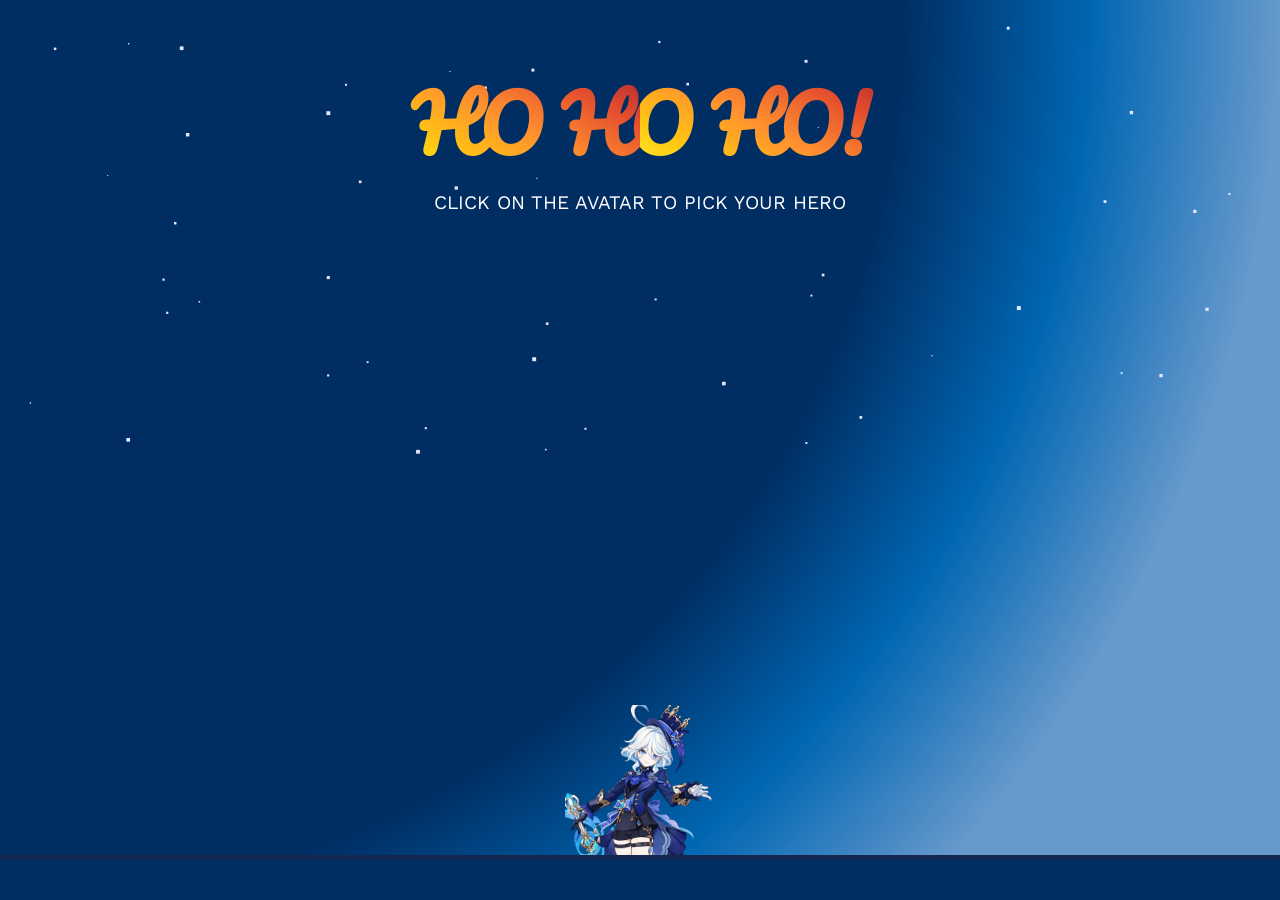
<file: Fireworks/index.html>
<!DOCTYPE html>
<html lang="en">
  <head>
    <meta charset="UTF-8" />
    <meta name="viewport" content="width=device-width, initial-scale=1.0" />
    <title>New Year Fireworks</title>
    <link rel="icon" type="image/x-icon" href="./images/furina.png" />
    <link rel="stylesheet" href="styles.css" />
  </head>
  <body>
    <div class="text-container">
      <h1>Ho Ho Ho!</h1>
      <p>Click on the avatar to pick your hero</p>
    </div>
    <div class="image-container" size="small">
      <img id="avatar" src="./images/furina.png" alt="avatar" />
    </div>
    <canvas id="canvas-background"></canvas>
    <canvas id="canvas-fireworks"></canvas>

    <script src="avatar-toggle.js"></script>
    <script src="canvas-background.js"></script>
    <script src="canvas-fireworks.js"></script>
  </body>
</html>
</file>
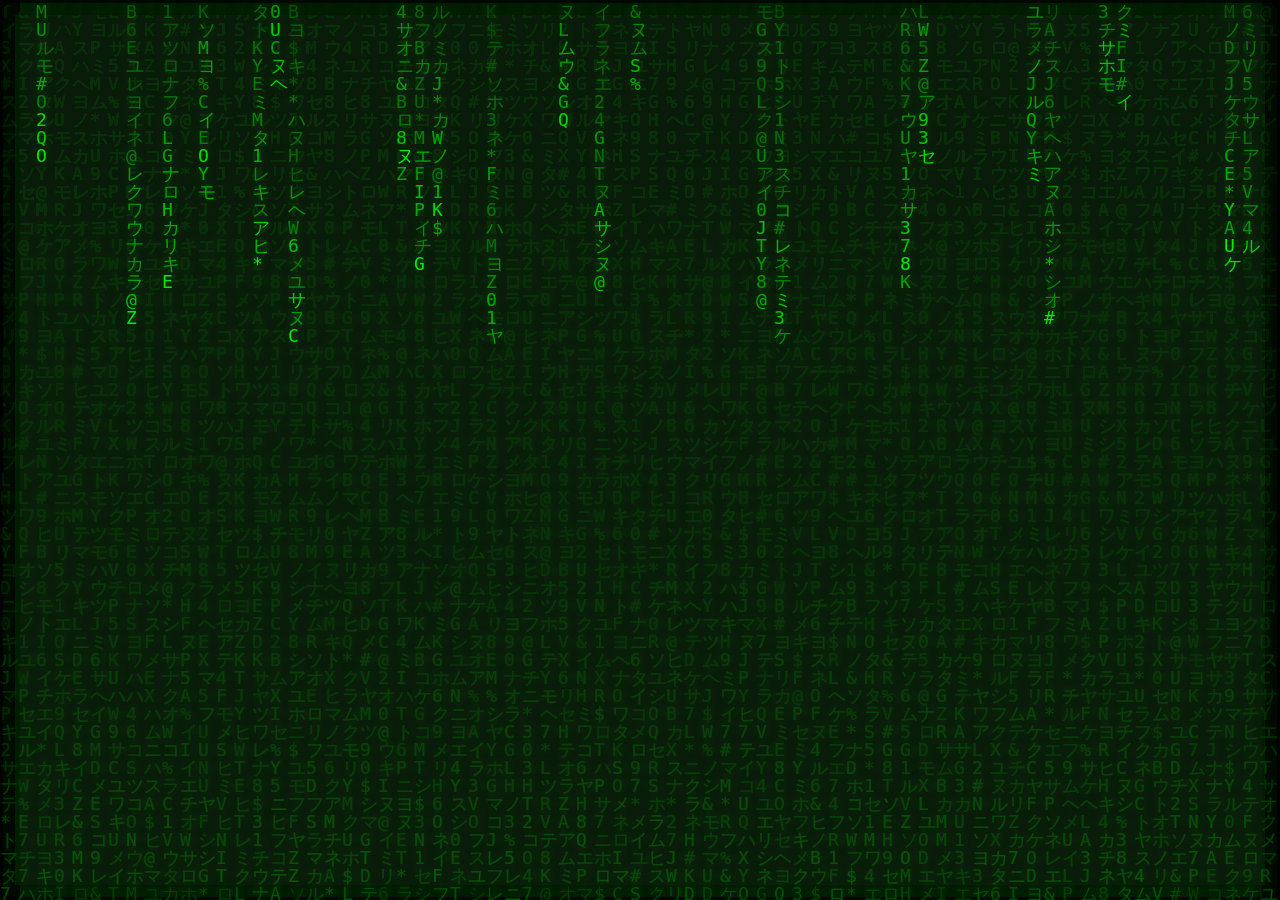
<file: Matrix Rain/index.html>
<!DOCTYPE html>
<html lang="en">
<head>
    <meta charset="UTF-8">
    <meta name="viewport" content="width=device-width, initial-scale=1.0">
    <title>Matrix Rain</title>

    <link rel="stylesheet" href="style.css">
</head>
<body>

<canvas id="canvas"></canvas>

<script src="script.js"></script>
</body>
</html>
</file>
<file: Fireworks/styles.css>
@import url("https://fonts.googleapis.com/css2?family=Pacifico&display=swap");
@import url("https://fonts.googleapis.com/css2?family=Work+Sans&display=swap");

body {
  margin: 0;
  padding: 0;
  overflow: hidden;
  font-family: "Pacifico", cursive;
  color: #fff;
}

h1,
p {
  padding: 0;
  margin: 0;
}

.text-container {
  display: flex;
  flex-direction: column;
  position: absolute;
  top: 5%;
  width: 100%;
  height: 20%;
  z-index: 1;
  justify-content: center;
  align-items: center;
}

h1 {
  z-index: 2;
  text-transform: uppercase;
  font-size: 6vw;
  padding: 0 1rem;
  background-image: linear-gradient(
    to right top,
    #ffff34,
    #ffc812,
    #ff8f2f,
    #e44d2e,
    #9e1b32
  );
  background-size: 50% auto;
  -webkit-background-clip: text;
  -webkit-text-fill-color: transparent;
  animation: gradientAnimation 7.5s ease alternate infinite;
}

@keyframes gradientAnimation {
  to {
    background-position: 100% top;
  }
}

p {
  z-index: 2;
  text-transform: uppercase;
  font-size: 1.5vw;
  font-family: "Work Sans", sans-serif;
}

img {
  z-index: 1;
  bottom: 5%;
}

.image-container {
  display: flex;
  z-index: 1;
  height: 20%;
  width: 100%;
  justify-content: center;
}

img,
canvas {
  cursor: pointer;
  position: absolute;
}

#avatar {
  width: 150px;
  height: auto;
}
</file>
<file: Matrix Rain/style.css>
* {
    margin: 0;
    padding: 0;
    box-sizing: border-box;
}

body {
    overflow: hidden;
    background: #000;
}

canvas {
    display: block;
}
</file>
